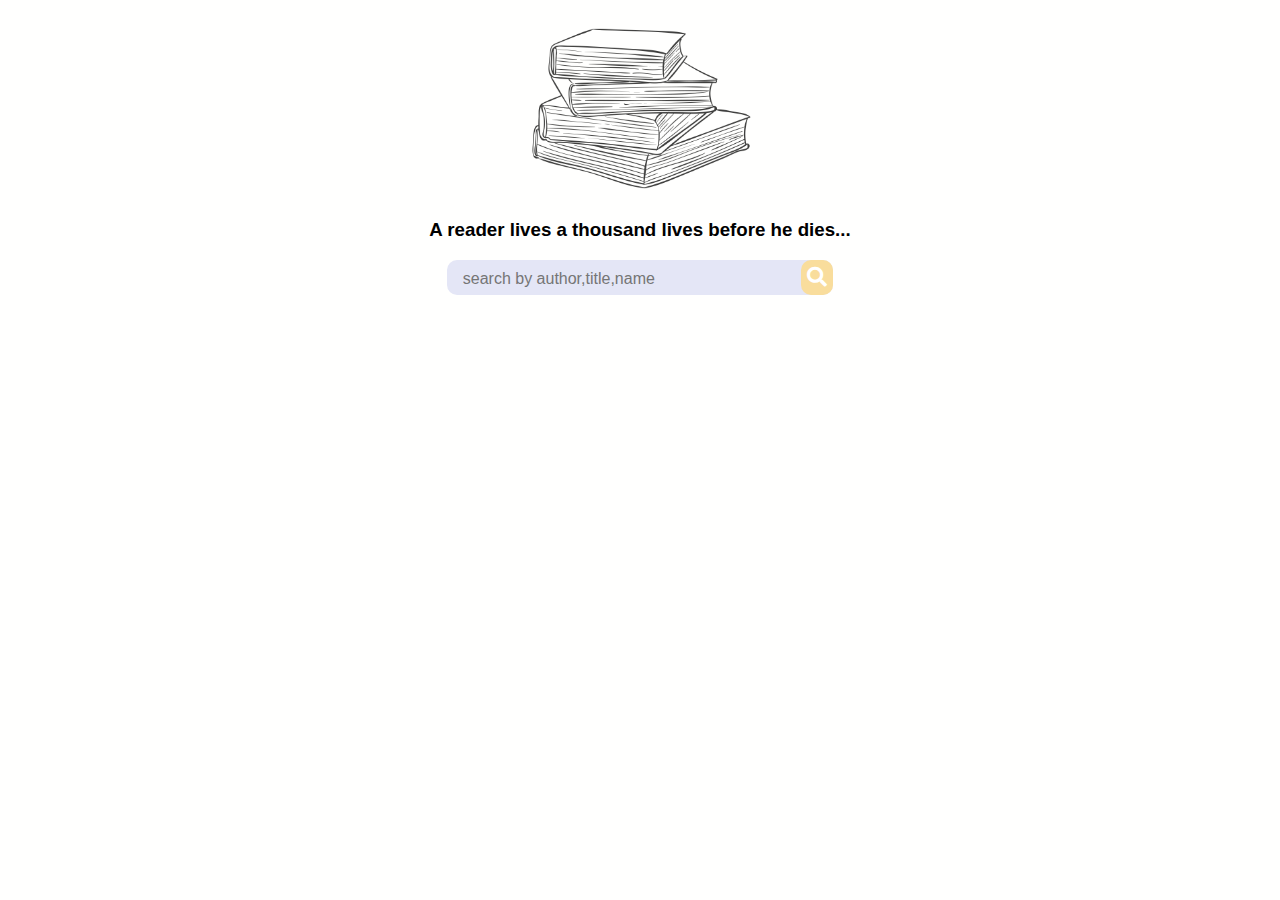
<file: Book-lover/index.html>
<!DOCTYPE html>
<html lang="en">
  <head>
    <meta charset="UTF-8" />
    <meta http-equiv="X-UA-Compatible" content="IE=edge" />
    <meta name="viewport" content="width=device-width, initial-scale=1.0" />
    <title>Book Lover</title>
    <link
      rel="stylesheet"
      href="https://cdnjs.cloudflare.com/ajax/libs/font-awesome/5.15.2/css/all.min.css"
    />
    <link rel="stylesheet" href="style.css" />
    <script src="script.js" defer></script>
  </head>
  <body>
    <div class="main">
      <div class="container">
        <div class="avatar">
          <img src="img/img.png" alt="" />
          <h3 class="quote">
            A reader lives a thousand lives before he dies...
          </h3>
        </div>
      </div>
      <div class="form">
        <form id="form">
          <div class="inside-search">
            <input
              class="input-field"
              type="text"
              id="search-term"
              placeholder="search by author,title,name"
            />
            <button type="submit" id="search-btn">
              <i class="fa fa-search icon"></i>
            </button>
          </div>
        </form>
      </div>
    </div>
    <div class="booklist"></div>
  </body>
</html>
</file>
<file: Book-lover/style.css>
* {
  box-sizing: border-box;
}

body {
  font-family: "Poppins", sans-serif;
  background-color: #fffffe;
  height: 100%;
  margin: 0;
  padding: 0;
}
form {
  border-radius: 10px;
  outline: none;
  background-color: #e4e6f6;
  display: inline-block;
  /* position: relative; */
  /* float: right; */
}
input:focus {
  outline: none;
}
button:focus {
  outline: none;
}
form:hover {
  box-shadow: 0 3px 6px rgba(0, 0, 0, 0.16), 0 3px 6px rgba(0, 0, 0, 0.23);
}

form input {
  width: 350px;
  padding-left: 1rem;
  border: none;
  padding-bottom: 5px;
  background-color: transparent;
  font-size: 1rem;
}

form button {
  border: none;
  background-color: #f9dd9c;
  display: inline-block;
  color: white;
  font-size: 20px;
  border-radius: 10px;
  display: inline-block;
  cursor: pointer;
  height: 35px;
}
.avatar img {
  width: 20%;
}
.main {
  display: flex;
  text-align: center;
  flex-direction: column;
  justify-content: center;
  margin: 20px;
}
.book-info {
  background-color: transparent;
  display: inline-block;
  justify-content: center;
  align-items: center;
  text-align: center;
  border-radius: 5px;
  color: transparent;
  position: relative;
  overflow: hidden;
  color: rgb(59, 54, 54);
  margin: 4rem 4rem;
}
.book-info img {
  margin-top: 15px;
  height: 350px;
  max-width: 100%;
  box-shadow: 0 3px 6px rgba(0, 0, 0, 0.16), 0 3px 6px rgba(0, 0, 0, 0.23);
  border-radius: 5px;
}

h5,
h4 {
  overflow: hidden;
  margin: 0.2rem 0.3rem;
  white-space: nowrap;
  text-overflow: ellipsis;
  width: 250px;
}
h5 {
  color: rgb(178, 181, 187);
}

.read-more {
  border-radius: 5px;
  background-color: rgb(255, 255, 255);
  position: absolute;
  opacity: 0;
  text-align: center;
  top: 0;
  bottom: 0;
  right: 0;
  font-weight: bold;
  left: 0;
  transition: transform 0.1s ease-in;
  height: 350px;
  width: 100%;
  margin-top: 15px;
  font-style: bold;
  display: inline-block;
  flex-direction: column;
  justify-content: center;
  padding: 10px 10px;
  overflow: hidden;
}
.read-more h3 {
  color: black;
  float: left;
  padding: 15px 20px;
}
.read-more span {
  float: left;
  padding: 10px 10px;
}

.read-more:hover {
  opacity: 0.8;
}
.booklist {
  text-align: center;
  padding: 20px 0;
  margin: 1rem 8rem;
}
.title {
  text-align: center;
  display: inline-block;
  margin-top: 5px;
}
</file>
